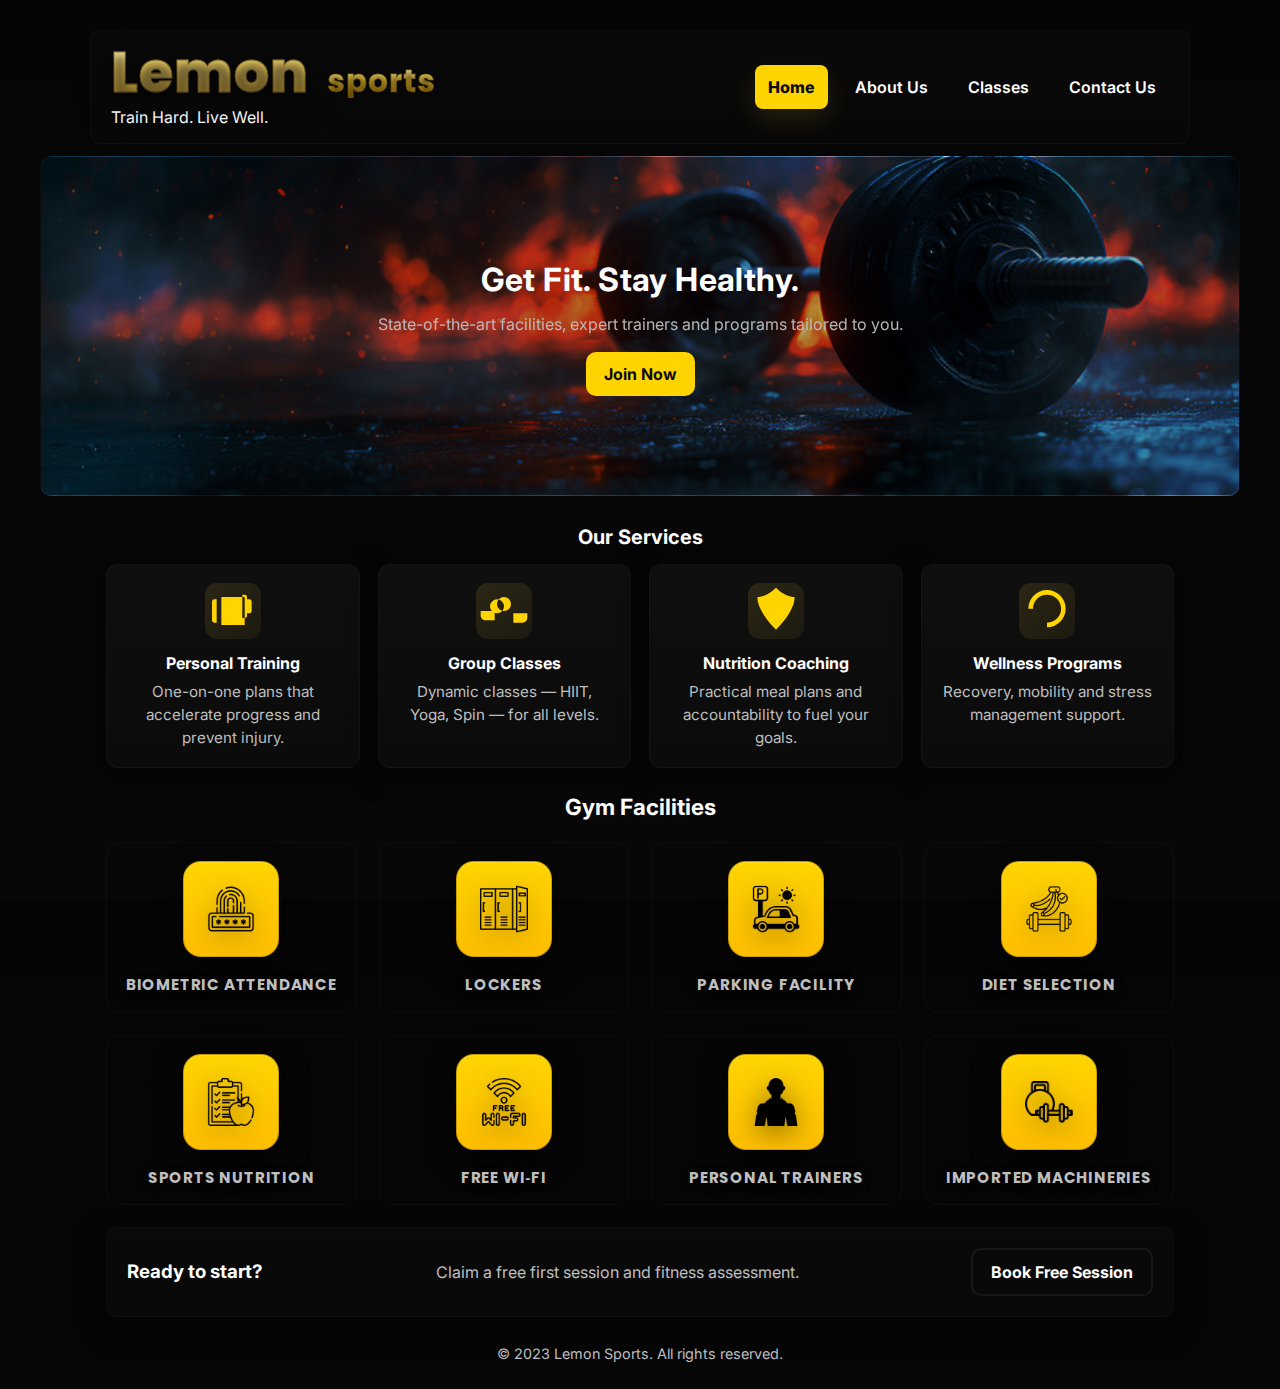
<file: index.html>
<!DOCTYPE html>
<html lang="en">
<head>
    <meta charset="UTF-8">
    <meta name="viewport" content="width=device-width, initial-scale=1.0">
    <title>Lemon Sports — Home</title>
    <link href="https://fonts.googleapis.com/css2?family=Inter:wght@300;400;600;700&family=Poppins:wght@600&display=swap" rel="stylesheet">
    <link rel="stylesheet" href="css/styles.css">
</head>
<body>
    <header>
        <div class="brand">
            <h1 class="logo"><span class="word-lemon">Lemon</span> <span class="word-sports">sports</span></h1>
            <p class="tag">Train Hard. Live Well.</p>
        </div>

        <button id="navToggle" class="hamburger" aria-label="Toggle menu">
            <span></span><span></span><span></span>
        </button>

        <nav id="mainNav">
            <ul>
                <li><a href="index.html" class="nav-link">Home</a></li>
                <li><a href="about.html" class="nav-link">About Us</a></li>
                <li><a href="classes.html" class="nav-link">Classes</a></li>
                <li><a href="contact.html" class="nav-link">Contact Us</a></li>
            </ul>
        </nav>
    </header>

    <section class="hero">
        <div class="hero-inner">
            <h2>Get Fit. Stay Healthy.</h2>
            <p>State-of-the-art facilities, expert trainers and programs tailored to you.</p>
            <a class="btn" href="membership.html">Join Now</a>
        </div>
        <div class="hero-wave" aria-hidden="true">
            <!-- decorative SVG -->
            <svg viewBox="0 0 1200 120" preserveAspectRatio="none"><path d="M0,0 C200,100 400,0 600,50 C800,100 1000,0 1200,50 L1200 120 L0 120 Z" fill="#fff"/></svg>
        </div>
    </section>

    <main>
        <section class="services">
            <h3>Our Services</h3>
            <div class="cards">
                <article class="card">
                    <!-- dumbbell svg -->
                    <div class="icon">
                        <svg viewBox="0 0 24 24"><path fill="currentColor" d="M21 11h-1V8a1 1 0 0 0-1-1h-1V6a1 1 0 0 0-1-1h-1v10h1a1 1 0 0 0 1-1v-1h1a1 1 0 0 0 1-1v-1zM4 7h1v10H4a1 1 0 0 1-1-1V8a1 1 0 0 1 1-1zM7 6h10v12H7z"/></svg>
                    </div>
                    <h4>Personal Training</h4>
                    <p>One-on-one plans that accelerate progress and prevent injury.</p>
                </article>

                <article class="card">
                    <div class="icon">
                        <!-- group class svg -->
                        <svg viewBox="0 0 24 24"><path fill="currentColor" d="M12 12a3 3 0 1 0 0-6 3 3 0 0 0 0 6zm4 1h6v2a2 2 0 0 1-2 2h-4v-4zM2 12h6v4H4a2 2 0 0 1-2-2v-2zM9 13a3 3 0 1 1 0-6 3 3 0 0 1 0 6z"/></svg>
                    </div>
                    <h4>Group Classes</h4>
                    <p>Dynamic classes — HIIT, Yoga, Spin — for all levels.</p>
                </article>

                <article class="card">
                    <div class="icon">
                        <!-- nutrition svg -->
                        <svg viewBox="0 0 24 24"><path fill="currentColor" d="M12 2C9 5 6 6 4 6c0 4 3 9 8 14 5-5 8-10 8-14-2 0-5-1-8-4z"/></svg>
                    </div>
                    <h4>Nutrition Coaching</h4>
                    <p>Practical meal plans and accountability to fuel your goals.</p>
                </article>

                <article class="card">
                    <div class="icon">
                        <!-- wellness svg -->
                        <svg viewBox="0 0 24 24"><path fill="currentColor" d="M12 3a8 8 0 0 0-8 8h2a6 6 0 1 1 6 6v2a8 8 0 0 0 0-16z"/></svg>
                    </div>
                    <h4>Wellness Programs</h4>
                    <p>Recovery, mobility and stress management support.</p>
                </article>
            </div>
        </section>

        <section class="facilities">
            <h3>Gym Facilities</h3>
            <div class="facility-grid">
                <div class="facility-card">
                    <div class="facility-icon"><img src="assets/icon-biometric.png" alt="Biometric"></div>
                    <div class="facility-label">Biometric Attendance</div>
                </div>

                <div class="facility-card">
                    <div class="facility-icon"><img src="assets/icon-locker.png" alt="Lockers"></div>
                    <div class="facility-label">Lockers</div>
                </div>

                <div class="facility-card">
                    <div class="facility-icon"><img src="assets/icon-parking.png" alt="Parking"></div>
                    <div class="facility-label">Parking Facility</div>
                </div>

                <div class="facility-card">
                    <div class="facility-icon"><img src="assets/icon-diet.png" alt="Diet Selection"></div>
                    <div class="facility-label">Diet Selection</div>
                </div>

                <div class="facility-card">
                    <div class="facility-icon"><img src="assets/icon-bottle.png" alt="Sports Nutrition"></div>
                    <div class="facility-label">Sports Nutrition</div>
                </div>

                <div class="facility-card">
                    <div class="facility-icon"><img src="assets/icon-wifi.png" alt="Free Wi‑Fi"></div>
                    <div class="facility-label">Free Wi‑Fi</div>
                </div>

                <div class="facility-card">
                    <div class="facility-icon"><img src="assets/icon-trainers.png" alt="Personal Trainers"></div>
                    <div class="facility-label">Personal Trainers</div>
                </div>

                <div class="facility-card">
                    <div class="facility-icon"><img src="assets/icon-machinery.png" alt="Machineries"></div>
                    <div class="facility-label">Imported Machineries</div>
                </div>
            </div>
        </section>

        <section class="cta">
            <h3>Ready to start?</h3>
            <p>Claim a free first session and fitness assessment.</p>
            <a class="btn btn-ghost" href="contact.html">Book Free Session</a>
        </section>
    </main>

    <footer>
        <p>&copy; 2023 Lemon Sports. All rights reserved.</p>
    </footer>

    <script src="js/main.js"></script>
</body>
</html>
</file>
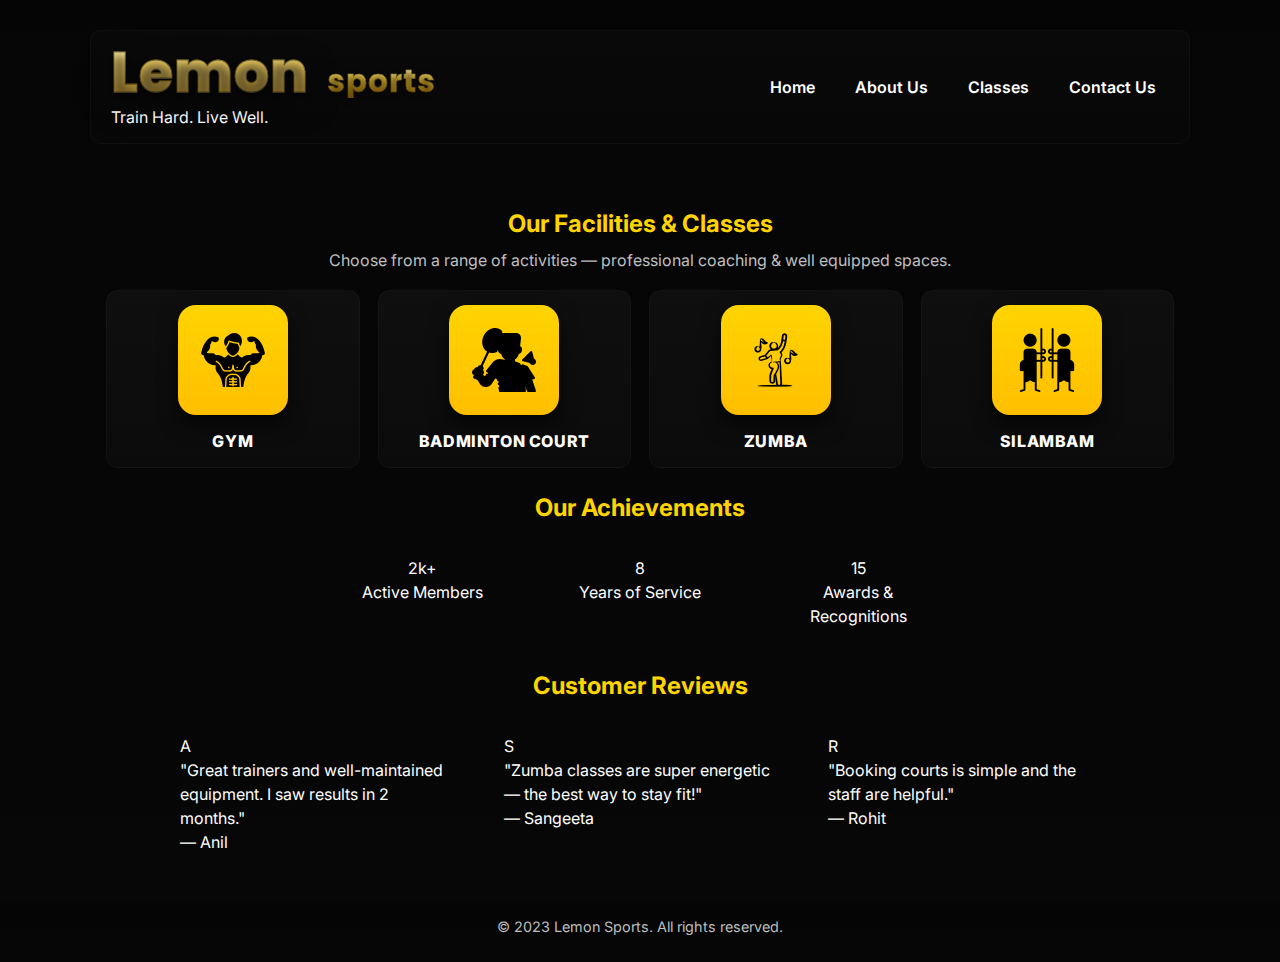
<file: about.html>
<!doctype html>
<html lang="en">
<head>
  <meta charset="utf-8" />
  <meta name="viewport" content="width=device-width,initial-scale=1" />
  <title>Lemon Sports — About</title>
  <link href="https://fonts.googleapis.com/css2?family=Inter:wght@300;400;600;700&family=Poppins:wght@600&display=swap" rel="stylesheet">
  <link rel="stylesheet" href="css/styles.css">
</head>
<body>
  <header>
    <div class="brand">
      <h1 class="logo"><span class="word-lemon">Lemon</span> <span class="word-sports">sports</span></h1>
      <p class="tag">Train Hard. Live Well.</p>
    </div>

    <button id="navToggle" class="hamburger" aria-label="Toggle menu">
        <span></span><span></span><span></span>
    </button>

    <nav id="mainNav">
      <ul>
        <li><a href="index.html" class="nav-link">Home</a></li>
        <li><a href="about.html" class="nav-link">About Us</a></li>
        <li><a href="classes.html" class="nav-link">Classes</a></li>
        <li><a href="contact.html" class="nav-link">Contact Us</a></li>
      </ul>
    </nav>
  </header>

  <main style="max-width:1100px;margin:28px auto;padding:16px;">
    <!-- Classes -->
    <section class="about-classes">
      <h2>Our Facilities & Classes</h2>
      <p class="lead">Choose from a range of activities — professional coaching & well equipped spaces.</p>

      <div class="classes-grid">
        <article class="class-card" aria-label="Gym">
          <div class="class-icon">
            <img src="assets/icon-gym.png" alt="Gym" />
          </div>
          <h4>Gym</h4>
        </article>

        <article class="class-card" aria-label="Badminton Court">
          <div class="class-icon">
            <img src="assets/icon-badminton.png" alt="Badminton" />
          </div>
          <h4>Badminton Court</h4>
        </article>

        <article class="class-card" aria-label="Zumba">
          <div class="class-icon">
            <img src="assets/icon-zumba.png" alt="Zumba" />
          </div>
          <h4>Zumba</h4>
        </article>

        <article class="class-card" aria-label="Silambam">
          <div class="class-icon">
            <img src="assets/icon-silambam.png" alt="Silambam" />
          </div>
          <h4>Silambam</h4>
        </article>
      </div>
    </section>

    <!-- Achievements -->
    <section class="achievements">
      <h2>Our Achievements</h2>
      <div class="achieve-grid">
        <div class="achieve-card">
          <div class="big-number">2k+</div>
          <div class="small">Active Members</div>
        </div>
        <div class="achieve-card">
          <div class="big-number">8</div>
          <div class="small">Years of Service</div>
        </div>
        <div class="achieve-card">
          <div class="big-number">15</div>
          <div class="small">Awards & Recognitions</div>
        </div>
      </div>
    </section>

    <!-- Customer Reviews -->
    <section class="reviews">
      <h2>Customer Reviews</h2>
      <div class="reviews-grid">
        <blockquote class="review-card">
          <div class="avatar">A</div>
          <div class="review-text">"Great trainers and well-maintained equipment. I saw results in 2 months."</div>
          <div class="author">— Anil</div>
        </blockquote>

        <blockquote class="review-card">
          <div class="avatar">S</div>
          <div class="review-text">"Zumba classes are super energetic — the best way to stay fit!"</div>
          <div class="author">— Sangeeta</div>
        </blockquote>

        <blockquote class="review-card">
          <div class="avatar">R</div>
          <div class="review-text">"Booking courts is simple and the staff are helpful."</div>
          <div class="author">— Rohit</div>
        </blockquote>
      </div>
    </section>
  </main>

  <footer>
    <p>&copy; 2023 Lemon Sports. All rights reserved.</p>
  </footer>
</body>
</html>
</file>
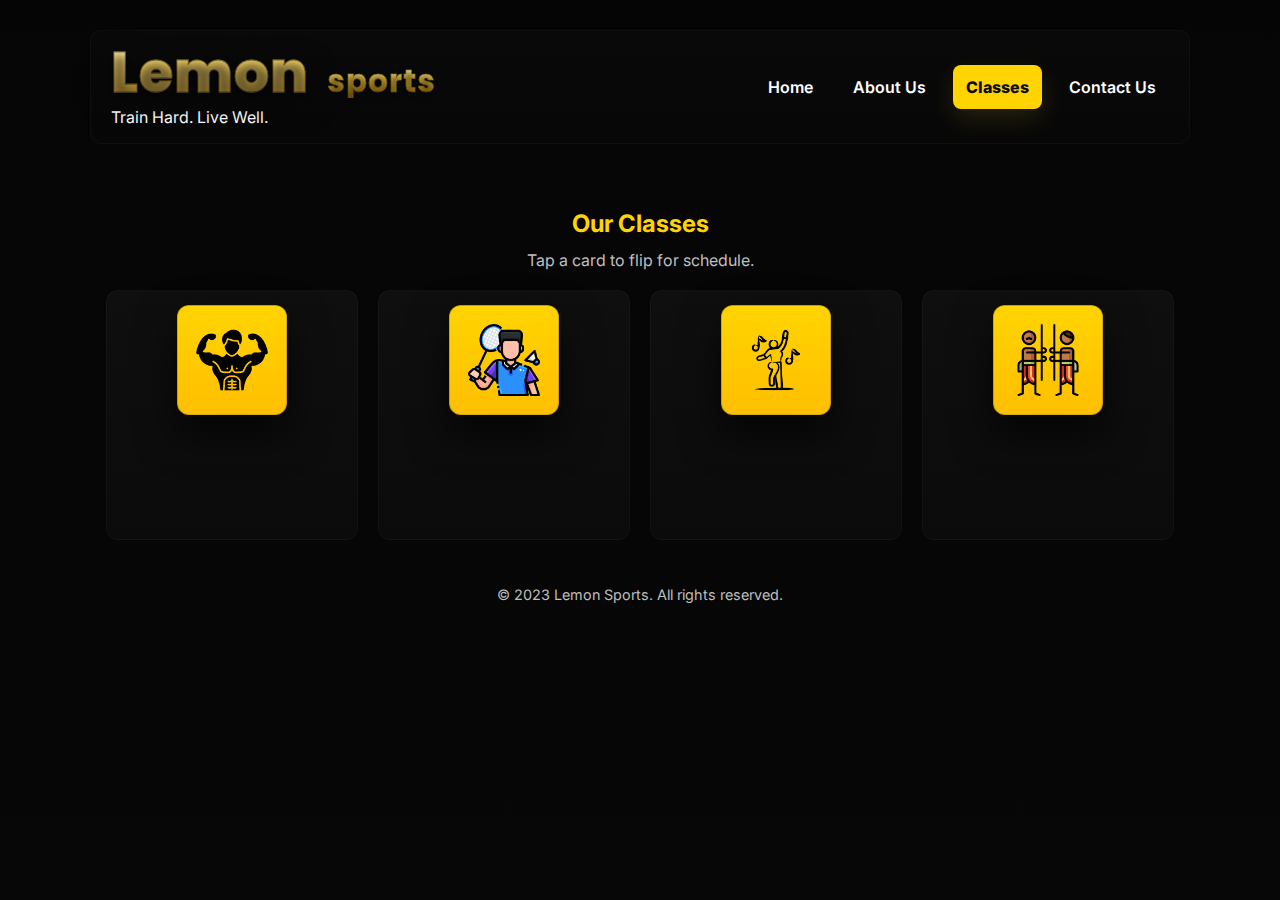
<file: classes.html>
<!doctype html>
<html lang="en">
<head>
  <meta charset="utf-8" />
  <meta name="viewport" content="width=device-width,initial-scale=1" />
  <title>Lemon Sports — Classes</title>
  <link href="https://fonts.googleapis.com/css2?family=Inter:wght@300;400;600;700&family=Poppins:wght@600&display=swap" rel="stylesheet">
  <link rel="stylesheet" href="css/styles.css">
</head>
<body class="classes-page">
  <header>
    <div class="brand">
      <h1 class="logo"><span class="word-lemon">Lemon</span> <span class="word-sports">sports</span></h1>
      <p class="tag">Train Hard. Live Well.</p>
    </div>

    <button id="navToggle" class="hamburger" aria-label="Toggle menu">
        <span></span><span></span><span></span>
    </button>

    <nav id="mainNav">
      <ul>
        <li><a href="index.html" class="nav-link">Home</a></li>
        <li><a href="about.html" class="nav-link">About Us</a></li>
        <li><a href="classes.html" class="nav-link">Classes</a></li>
        <li><a href="contact.html" class="nav-link">Contact Us</a></li>
      </ul>
    </nav>
  </header>

  <main style="max-width:1100px;margin:28px auto;padding:16px;">
    <section class="about-classes">
      <h2>Our Classes</h2>
      <p class="lead">Tap a card to flip for schedule.</p>

      <div class="classes-grid flip-grid">
        <article class="class-card flip-card" aria-label="Gym">
          <div class="flip-inner">
            <div class="flip-front class-icon">
              <img src="assets/icon-gym.png" alt="Gym">
            </div>
            <div class="flip-back">
              <h4>Gym</h4>
              <p class="sched">Mon — Fri<br>5:00 AM – 1:00 PM<br>3:00 PM – 9:00 PM</p>
            </div>
          </div>
        </article>

        <article class="class-card flip-card" aria-label="Badminton">
          <div class="flip-inner">
            <div class="flip-front class-icon">
              <img src="assets/icon-badminton.png" alt="Badminton">
            </div>
            <div class="flip-back">
              <h4>Badminton</h4>
              <p class="sched">Mon — Fri<br>5:00 AM – 1:00 PM<br>3:00 PM – 9:00 PM</p>
            </div>
          </div>
        </article>

        <article class="class-card flip-card" aria-label="Zumba">
          <div class="flip-inner">
            <div class="flip-front class-icon">
              <img src="assets/icon-zumba.png" alt="Zumba">
            </div>
            <div class="flip-back">
              <h4>Zumba</h4>
              <p class="sched">Sat — Sun<br>8:00 AM – 11:00 AM<br>5:00 PM – 7:00 PM</p>
            </div>
          </div>
        </article>

        <article class="class-card flip-card" aria-label="Silambam">
          <div class="flip-inner">
            <div class="flip-front class-icon">
              <img src="assets/icon-silambam.png" alt="Silambam">
            </div>
            <div class="flip-back">
              <h4>Silambam</h4>
              <p class="sched">Sat — Sun<br>8:00 AM – 11:00 AM<br>5:00 PM – 7:00 PM</p>
            </div>
          </div>
        </article>
      </div>
    </section>
  </main>

  <footer>
    <p>&copy; 2023 Lemon Sports. All rights reserved.</p>
  </footer>

  <script src="js/main.js"></script>
</body>
</html>
</file>
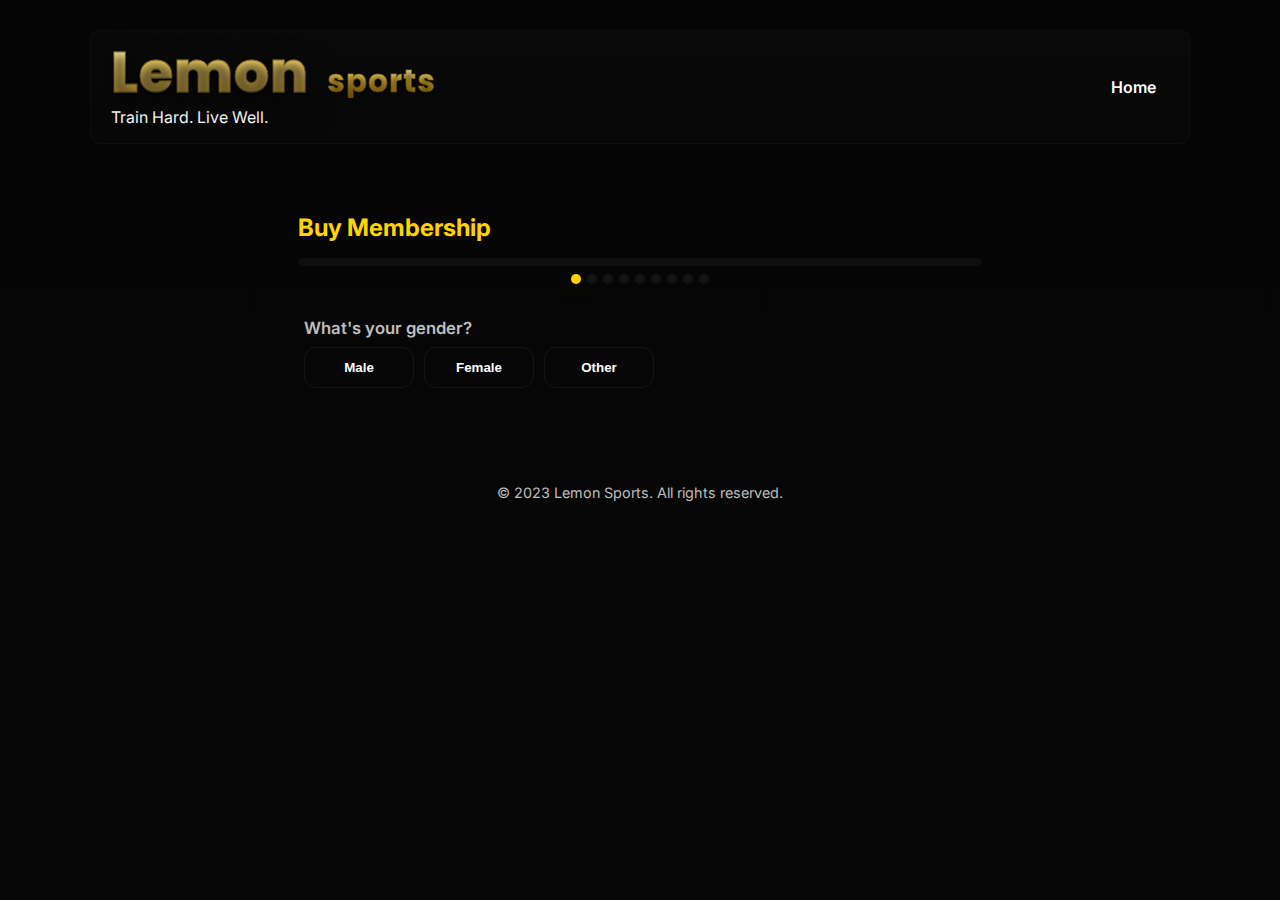
<file: membership.html>
<!doctype html>
<html lang="en">
<head>
  <meta charset="utf-8" />
  <meta name="viewport" content="width=device-width,initial-scale=1" />
  <title>Lemon Sports — Membership</title>
  <link href="https://fonts.googleapis.com/css2?family=Inter:wght@300;400;600;700&family=Poppins:wght@600&display=swap" rel="stylesheet">
  <link rel="stylesheet" href="css/styles.css">
</head>
<body>
  <header>
    <div class="brand">
      <h1 class="logo"><span class="word-lemon">Lemon</span> <span class="word-sports">sports</span></h1>
      <p class="tag">Train Hard. Live Well.</p>
    </div>
    <nav id="mainNav">
      <ul>
        <li><a href="index.html">Home</a></li>
      </ul>
    </nav>
  </header>

  <main class="membership-page" style="max-width:760px;margin:28px auto;padding:16px;">
    <section class="membership-card" style="padding:22px;border-radius:12px;">
      <h2 class="section-title" style="margin-bottom:8px;color:var(--accent)">Buy Membership</h2>

      <div class="stepper">
        <div class="progress" id="progressBar"><div class="progress-fill" style="width:0%"></div></div>
        <div class="steps-dots" id="stepsDots"></div>
      </div>

      <form id="membershipForm" novalidate class="step-form">
        <!-- Step 0: Gender -->
        <div class="step" data-step="0">
          <label class="big-label">What's your gender?</label>
          <div class="choice-row">
            <button type="button" class="choice" data-value="male">Male</button>
            <button type="button" class="choice" data-value="female">Female</button>
            <button type="button" class="choice" data-value="other">Other</button>
          </div>
        </div>

        <!-- Step 1: Age -->
        <div class="step" data-step="1">
          <label class="big-label">How old are you?</label>
          <input type="number" id="age" name="age" min="10" max="99" placeholder="Enter age" class="large-input" required>
        </div>

        <!-- Step 2: Height -->
        <div class="step" data-step="2">
          <label class="big-label">Height (cm)</label>
          <input type="number" id="height" name="height" min="50" max="250" placeholder="e.g. 170" class="large-input" required>
        </div>

        <!-- Step 3: Weight -->
        <div class="step" data-step="3">
          <label class="big-label">Weight (kg)</label>
          <input type="number" id="weight" name="weight" min="20" max="500" placeholder="e.g. 68" class="large-input" required>
        </div>

        <!-- Step 4: Goal -->
        <div class="step" data-step="4">
          <label class="big-label">What's your goal?</label>
          <div class="choice-row">
            <button type="button" class="choice" data-value="reduce">Reduce weight</button>
            <button type="button" class="choice" data-value="increase">Increase weight</button>
            <button type="button" class="choice" data-value="bulk">Make a bulk body</button>
          </div>
        </div>

        <!-- Step 5: Duration -->
        <div class="step" data-step="5">
          <label class="big-label">Choose membership duration</label>
          <div class="choice-row">
            <button type="button" class="choice" data-value="1">1 month</button>
            <button type="button" class="choice" data-value="3">3 months</button>
            <button type="button" class="choice" data-value="6">6 months</button>
            <button type="button" class="choice" data-value="12">1 year</button>
          </div>
        </div>

        <!-- Step 6: Slot date -->
        <div class="step" data-step="6">
          <label class="big-label">Preferred date</label>
          <input id="slotDate" name="slotDate" type="date" class="large-input" required>
        </div>

        <!-- Step 7: Slot time -->
        <div class="step" data-step="7">
          <label class="big-label">Preferred time slot</label>
          <div class="choice-row">
            <button type="button" class="choice" data-value="6-9">Morning 6–9 AM</button>
            <button type="button" class="choice" data-value="12-2">Midday 12–2 PM</button>
            <button type="button" class="choice" data-value="17-20">Evening 5–8 PM</button>
          </div>
        </div>

        <!-- Step 8: Review & Buy -->
        <div class="step" data-step="8">
          <label class="big-label">Review & Buy</label>
          <div id="reviewBox" class="review-box"></div>
          <div style="margin-top:14px;display:flex;gap:12px;align-items:center;">
            <button type="button" id="backBtn" class="btn btn-ghost">Back</button>
            <button type="button" id="buyBtn" class="btn">Buy Membership</button>
            <div id="price" style="margin-left:auto;font-weight:800;color:var(--accent)">Price: ₹0</div>
          </div>
        </div>

      </form>

      <div id="confirmBox" class="confirm-box" aria-live="polite"></div>
    </section>
  </main>

  <footer>
    <p>&copy; 2023 Lemon Sports. All rights reserved.</p>
  </footer>

  <script src="js/main.js"></script>
</body>
</html>
</file>
<file: css/styles.css>
:root{
  --accent: #ffd400; /* yellow accent */
  --bg: #050505;     /* page background (near black) */
  --surface: #0f0f0f;/* cards / panels */
  --muted: #bfbfbf;  /* secondary text */
  --text: #ffffff;   /* main text */
  --glass: rgba(255,212,64,0.04);
  --gap: 20px;
}

/* ===== Responsive / accessibility improvements ===== */

/* fluid base font for all screens */
html { font-size: clamp(14px, 1.6vw, 16px); }

/* fluid spacing helper */
:root{
  --pad: clamp(12px, 1.4vw, 20px);
}

/* header / logo responsive */
.brand h1.logo{
  font-size: clamp(30px, 5.5vw, 56px); /* scales between phone and desktop */
}
header{
  padding: clamp(10px, 2vw, 18px);
  margin: 10px auto;
}

/* nav spacing and touch targets */
nav ul{ gap: clamp(8px, 2vw, 14px); }
nav a{
  padding: clamp(8px, 1.2vw, 12px) clamp(10px, 1.6vw, 14px);
  min-height:44px;         /* accessible tap target */
  display:inline-flex;
  align-items:center;
  justify-content:center;
}

/* ensure hamburger visible on small screens and nav occupies full width when open */
.hamburger{ display:none; }
@media (max-width:900px){
  .hamburger{ display:block; }
  #mainNav{ display:none; }
  #mainNav.open{ display:block; position:fixed; left:12px; right:12px; top:82px; background:#0b0b0b; padding:12px; border-radius:12px; z-index:1200; box-shadow: 0 20px 60px rgba(0,0,0,0.8); }
  #mainNav ul{ flex-direction:column; gap:12px; }
  nav a{ width:100%; text-align:center; }
}

/* make page container padding responsive */
main{ padding: 0 clamp(12px, 2vw, 24px); }

/* responsive grids: use auto-fit to adapt column count */
.cards,
.facility-grid,
.classes-grid,
.flip-grid,
.grid,
.reviews-grid,
.achieve-grid{
  grid-template-columns: repeat(auto-fit, minmax(220px, 1fr));
}

/* reduce card paddings on small screens and keep heights adaptive */
.card, .facility-card, .class-card, .review-card, .achieve-card{
  padding: clamp(10px, 1.6vw, 18px);
  min-height: auto;
}

/* hero adjustments for small screens */
.hero{
  padding: clamp(20px, 4vw, 40px);
  min-height: clamp(220px, 32vh, 360px);
  background-position: center top;
}
.hero h2{ font-size: clamp(1.1rem, 2.4vw, 2rem); }

/* contact page layout stack on small screens */
@media (max-width:980px){
  .contact-grid{ grid-template-columns: 1fr 360px; gap:18px; }
}
@media (max-width:760px){
  .contact-grid{ grid-template-columns: 1fr; }
  .map-placeholder{ height: 220px; }
}

/* map-overlay and clickable area improvements */
.map-overlay{ left:12px; bottom:12px; padding:8px 10px; border-radius:10px; }
.map-overlay span{ font-size: 0.95rem; }

/* ensure map img fills and remains visible on small screens */
.map-placeholder img{ object-position:center; }

/* flip / classes cards: responsive size and touch behaviour */
.flip-inner{
  height: clamp(180px, 28vh, 260px);
  max-width: 100%;
}
.classes-page .flip-inner, .flip-inner{ max-width: 320px; margin: 0 auto; }

/* improve focus states for keyboard users */
a:focus, button:focus, input:focus, select:focus, textarea:focus {
  outline: 3px solid rgba(255,212,64,0.18);
  outline-offset: 3px;
}

/* make buttons full width on small screens for easier tapping */
@media (max-width:640px){
  .btn{ width:100%; text-align:center; padding:12px 16px; }
  nav a{ font-size: 0.95rem; }
  .facility-icon{ width:80px; height:80px; }
  .class-icon{ width:96px; height:96px; }
  .facility-icon img, .class-icon img{ width:48px; height:48px; }
}

/* lighter shadows on very small screens for performance and readability */
@media (max-width:420px){
  .card, .contact-card, .map-card{ box-shadow: 0 8px 20px rgba(0,0,0,0.5); }
}

/* preserve image aspect ratio and responsive sizing */
img{ max-width:100%; height:auto; display:block; }

/* final small tweak: increase grid gap on large screens for breathing space */
@media (min-width:1200px){
  .cards, .facility-grid, .classes-grid, .flip-grid{ gap:28px; }
}

*{box-sizing:border-box;margin:0;padding:0}
html,body{height:100%}
body{
  font-family: 'Inter', system-ui, Arial, sans-serif;
  background: linear-gradient(180deg, var(--bg) 0%, #070707 100%);
  color: var(--text);
  line-height:1.5;
  -webkit-font-smoothing:antialiased;
  -moz-osx-font-smoothing:grayscale;
  padding: 18px;
}

/* Header */
header{
  display:flex;
  align-items:center;
  justify-content:space-between;
  gap:16px;
  padding:14px 20px;
  max-width:1100px;
  margin:12px auto;
  background: linear-gradient(180deg, rgba(255,255,255,0.02), rgba(255,255,255,0.01));
  border: 1px solid rgba(255,255,255,0.03);
  border-radius:10px;
}

/* Logo: gold metallic look similar to provided image */
.brand h1{
  font-family: 'Poppins', 'Montserrat', sans-serif;
  margin:0 0 4px 0;
}

/* main logo style */
.brand h1.logo{
  font-weight:800;
  font-size:56px;            /* desktop size */
  line-height:1;
  letter-spacing:1px;
  display:inline-block;
  position:relative;
  -webkit-text-stroke: 0.8px rgba(0,0,0,0.45);
  background: linear-gradient(180deg, #fff3b0 0%, #ffd54a 35%, #c78b00 100%);
  -webkit-background-clip: text;
  -webkit-text-fill-color: transparent;
  text-shadow:
    0 1px 0 rgba(255,255,255,0.12),   /* subtle top highlight */
    0 4px 8px rgba(0,0,0,0.55),       /* deep drop shadow */
    0 10px 30px rgba(0,0,0,0.55);
  transform: translateZ(0);
}

/* smaller 'sports' to match signage style */
.brand h1.logo .word-sports{
  font-weight:700;
  font-size:0.55em;
  text-transform:lowercase;
  opacity:0.95;
  display:inline-block;
  vertical-align:baseline;
  margin-left:6px;
  /* slight darker fill so 'sports' reads as part of the sign */
  background: linear-gradient(180deg, #fff0a8 0%, #f6c93a 40%, #a66f00 100%);
  -webkit-background-clip: text;
  -webkit-text-fill-color: transparent;
  -webkit-text-stroke: 0.6px rgba(0,0,0,0.45);
  text-shadow: 0 2px 6px rgba(0,0,0,0.55);
}

/* nav */
nav ul{
  list-style:none;
  display:flex;
  gap:14px;
  align-items:center;
}
nav a{
  text-decoration:none;
  color:var(--text);
  padding:8px 12px;
  border-radius:8px;
  transition:all .18s ease;
  font-weight:600;
  background:transparent;
  border: 1px solid transparent;
}
nav a:hover{
  color: #0b0b0b;
  background: var(--accent);
  box-shadow: 0 8px 24px rgba(0,0,0,0.6);
}

/* nav link selected state */
nav a.nav-link.active{
  background: var(--accent);
  color: #0b0b0b;
  box-shadow: 0 10px 26px rgba(255,212,64,0.12);
  border-radius:8px;
  padding:8px 12px;
  font-weight:800;
}

/* make sure non-active links keep original spacing */
nav ul { align-items:center; }

/* hamburger for small screens */
.hamburger{display:none;background:none;border:0;cursor:pointer}
.hamburger span{display:block;width:22px;height:2px;background:var(--text);margin:4px 0;border-radius:2px}

/* Hero */
.hero{
  position:relative;
  max-width:1200px;
  margin:0 auto;
  border-radius:12px;
  overflow:hidden;
  /* blended hero: dark gradient on top of the image for consistent look */
  background-image:
    linear-gradient(180deg, rgba(6,6,6,0.55), rgba(6,6,6,0.45)),
    url("../assets/hero.jpg"); /* ensure file is at gym-website/assets/hero.jpg */
  background-size:cover;
  background-position:center;
  background-repeat:no-repeat;
  background-blend-mode: overlay;
  color:var(--text);
  min-height:340px;
  display:flex;
  align-items:center;
  justify-content:center;
  padding:40px 24px;
  border: 1px solid rgba(255,255,255,0.03);
}

/* lighter vignette so underlying image is still visible */
.hero::after{
  content:"";
  position:absolute;
  inset:0;
  background: linear-gradient(180deg, rgba(0,0,0,0.25), rgba(0,0,0,0.35));
  pointer-events:none;
}

/* ensure hero content sits above overlays */
.hero-inner{position:relative;text-align:center;max-width:900px;z-index:2}
.hero h2{font-size:2rem;margin-bottom:8px;letter-spacing:0.4px;color:var(--text)}
.hero p{opacity:0.95;margin-bottom:16px;color:var(--muted)}
.btn{
  display:inline-block;
  background:var(--accent);
  color:#0b0b0b;
  padding:10px 18px;
  border-radius:10px;
  text-decoration:none;
  font-weight:700;
  transition:transform .15s ease, box-shadow .15s ease;
}
.btn:hover{transform:translateY(-3px);box-shadow:0 14px 34px rgba(255,212,64,0.14)}
.btn-ghost{
  background:transparent;
  border:2px solid rgba(255,255,255,0.06);
  color:var(--text);
}

/* main container */
main{max-width:1100px;margin:26px auto;padding:0 16px}

/* services */
.services h3{
  margin-bottom:12px;
  color:var(--text);
  font-size:1.25rem;
  text-align:center;   /* centered title */
  width:100%;
}
.cards{display:grid;grid-template-columns:repeat(4,1fr);gap:18px}
.card{
  background: linear-gradient(180deg, var(--surface), #0b0b0b);
  padding:18px;border-radius:12px;
  box-shadow: 0 8px 28px rgba(0,0,0,0.6);
  transition:transform .18s ease, box-shadow .18s ease;
  text-align:center;
  border: 1px solid rgba(255,255,255,0.03);
}
.card:hover{transform:translateY(-6px);box-shadow:0 28px 60px rgba(0,0,0,0.7)}
.card .icon{
  width:56px;height:56px;margin:0 auto 12px;border-radius:12px;
  display:flex;align-items:center;justify-content:center;
  background: linear-gradient(135deg, rgba(255,212,64,0.12), rgba(255,212,64,0.06));
  color:var(--accent);font-size:20px
}
.card h4{margin-bottom:6px;color:var(--text)}
.card p{font-size:0.95rem;color:var(--muted)}

/* gallery */
.gallery{margin-top:22px}
.gallery h3{margin-bottom:12px;color:var(--text)}
.grid{display:grid;grid-template-columns:repeat(4,1fr);gap:10px}
.grid img{
  width:100%;height:160px;object-fit:cover;border-radius:10px;display:block;
  filter: contrast(0.95) saturate(1.05) brightness(0.9);
  border: 1px solid rgba(255,255,255,0.03);
}

/* cta */
.cta{
  margin-top:22px;
  background: linear-gradient(180deg, rgba(255,255,255,0.02), rgba(255,255,255,0.01));
  padding:20px;border-radius:12px;display:flex;align-items:center;justify-content:space-between;gap:16px;
  box-shadow:0 10px 30px rgba(0,0,0,0.6);
  border: 1px solid rgba(255,255,255,0.03);
}
.cta h3{margin:0;color:var(--text)}
.cta p{margin:0;color:var(--muted)}

/* footer */
footer{max-width:1100px;margin:20px auto;text-align:center;color:var(--muted);font-size:0.9rem;padding-bottom:24px}

/* membership page styles */
.membership-page label{display:block;font-weight:600;margin-bottom:6px;color:var(--muted)}
.membership-page .form-row{margin-bottom:12px}
.membership-page input[type="number"],
.membership-page input[type="date"],
.membership-page select{
  width:100%;
  padding:10px 12px;
  border-radius:8px;
  border:1px solid rgba(255,255,255,0.04);
  background:transparent;
  color:var(--text);
}
.membership-page .btn{background:var(--accent);color:#0b0b0b;padding:10px 16px;border-radius:8px;font-weight:700}

/* Stepper / sequential input styles */
.step-form{position:relative;overflow:hidden}
.step{display:none;padding:14px 6px;transition:transform .35s cubic-bezier(.2,.9,.2,1),opacity .25s ease}
.step.active{display:block;opacity:1;transform:translateX(0)}
.step.left{transform:translateX(-20px);opacity:0.2}
.step.right{transform:translateX(20px);opacity:0.2}
.step.invalid{animation:shake .5s}

/* progress */
.stepper{margin:12px 0 18px}
.progress{height:8px;background:rgba(255,255,255,0.04);border-radius:6px;overflow:hidden}
.progress-fill{height:100%;background:linear-gradient(90deg,var(--accent),#ffd86b);width:0;transition:width .35s ease}
.steps-dots{display:flex;gap:6px;margin-top:8px;justify-content:center}
.steps-dots .dot{width:10px;height:10px;border-radius:50%;background:rgba(255,255,255,0.06)}
.steps-dots .dot.active{background:var(--accent);box-shadow:0 6px 18px rgba(255,212,64,0.12)}

/* big label & inputs */
.big-label{font-size:1.05rem;font-weight:700;margin-bottom:10px;color:var(--text);display:block}
.large-input{width:100%;padding:14px 16px;border-radius:10px;border:1px solid rgba(255,255,255,0.04);background:transparent;color:var(--text);font-size:1rem}
.choice-row{display:flex;flex-wrap:wrap;gap:10px}
.choice{background:transparent;border:1px solid rgba(255,255,255,0.06);color:var(--text);padding:12px 18px;border-radius:12px;font-weight:700;cursor:pointer;min-width:110px;text-align:center;transition:transform .12s ease,box-shadow .12s ease}
.choice:hover{transform:translateY(-4px)}
.choice.selected{background:linear-gradient(180deg,rgba(255,212,64,0.12),rgba(255,212,64,0.06));border-color:rgba(255,212,64,0.18);box-shadow:0 10px 30px rgba(0,0,0,0.6);color:var(--accent)}

/* review & confirm */
.review-box{background:linear-gradient(180deg, rgba(255,255,255,0.02), rgba(255,255,255,0.01));padding:12px;border-radius:8px;border:1px solid rgba(255,255,255,0.03)}
.review-row{padding:6px 0;border-bottom:1px dashed rgba(255,255,255,0.02);color:var(--muted)}
.confirm-box{margin-top:14px}
.confirm-inner{padding:14px;border-radius:10px;background:linear-gradient(180deg,rgba(255,212,64,0.06),rgba(255,255,255,0.01));border:1px solid rgba(255,212,64,0.08)}
.confirm-inner h3{margin:0 0 6px;color:var(--accent)}
.muted{color:var(--muted);font-size:0.95rem}

/* small animations */
@keyframes shake{
  10%{transform:translateX(-6px)}
  30%{transform:translateX(6px)}
  50%{transform:translateX(-4px)}
  70%{transform:translateX(4px)}
  100%{transform:translateX(0)}
}

/* Responsive */
@media (max-width:980px){
  .cards{grid-template-columns:repeat(2,1fr)}
  .grid{grid-template-columns:repeat(2,1fr)}
  .hero h2{font-size:1.6rem}
}
@media (max-width:640px){
  header{padding:12px}
  .hamburger{display:block}
  #mainNav{display:none}
  #mainNav.open{display:block;position:absolute;left:16px;right:16px;top:78px;background:#0b0b0b;padding:12px;border-radius:10px;box-shadow:0 10px 30px rgba(0,0,0,0.7)}
  .cards{grid-template-columns:1fr}
  .grid{grid-template-columns:1fr 1fr}
  .cta{flex-direction:column;align-items:flex-start}
  .hero{min-height:260px;padding:28px}
}

/* Facilities grid (matches dark theme with yellow accents like your reference) */
.facilities{margin-top:22px}
.facilities h3{margin-bottom:18px;color:var(--text);text-align:center;font-size:1.4rem}
.facility-grid{
  display:grid;
  grid-template-columns:repeat(4,1fr);
  gap:22px;
  align-items:start;
}
.facility-card{
  display:flex;
  flex-direction:column;
  align-items:center;
  gap:12px;
  padding:18px;
  border-radius:14px;
  background:transparent;
  border:1px solid rgba(255,255,255,0.03);
  transition:transform .18s ease, box-shadow .18s ease, background .18s ease;
  text-align:center;
}
.facility-card:hover{
  transform:translateY(-8px);
  background: linear-gradient(180deg, rgba(255,212,64,0.05), rgba(255,212,64,0.02));
  box-shadow:0 22px 48px rgba(0,0,0,0.75);
  border-color: rgba(255,212,64,0.14);
}

/* facility icon image styles */
.facility-icon{
  width:96px;
  height:96px;
  padding:14px;                      /* space around icon so it doesn't touch edges */
  border-radius:18px;
  display:flex;
  align-items:center;
  justify-content:center;
  /* strong gold background so icons stand out on black page */
  background: linear-gradient(180deg, #ffd400 0%, #ffbf00 100%);
  border:1px solid rgba(0,0,0,0.22);
  box-shadow: 0 10px 28px rgba(0,0,0,0.65), inset 0 1px 0 rgba(255,255,255,0.15);
  color:#0b0b0b;                     /* used when inline SVG uses currentColor */
}

/* Make bitmap icons visible and, for white icons, convert them to dark for contrast.
   If your icons are already colored, remove the filter line. */
.facility-icon img{
  width:48px;
  height:48px;
  object-fit:contain;
  display:block;
  /* convert white/monochrome icons into dark for best contrast on yellow */
  filter: brightness(0) saturate(100%) contrast(120%);
  -webkit-filter: brightness(0) saturate(100%) contrast(120%);
  /* subtle drop shadow for pop */
  filter: drop-shadow(0 6px 14px rgba(0,0,0,0.45)) brightness(0) saturate(100%) contrast(120%);
}

/* Hover state — keep icon visible and add a soft glow */
.facility-card:hover .facility-icon{
  transform:translateY(-6px);
  box-shadow: 0 22px 48px rgba(0,0,0,0.75), 0 6px 18px rgba(255,191,0,0.06);
}

/* updated facility label font & styling */
.facility-label{
  margin-top:8px;
  font-family: 'Poppins', 'Oswald', 'Montserrat', Arial, sans-serif;
  font-weight:700;
  font-size:0.95rem;
  letter-spacing:0.8px;
  text-transform:uppercase;
  color:var(--muted);
  text-align:center;
  text-shadow: 0 2px 8px rgba(0,0,0,0.6);
  line-height:1.1;
}

/* About page: classes, achievements, reviews */
.about-classes{margin-top:18px}
.about-classes h2{color:var(--accent);text-align:center;margin-bottom:6px}
.about-classes .lead{color:var(--muted);text-align:center;margin-bottom:18px}

/* classes grid */
.classes-grid{
  display:grid;
  grid-template-columns:repeat(4,1fr);
  gap:18px;
  margin-top:10px;
}
.class-card{
  background:linear-gradient(180deg,var(--surface),#0b0b0b);
  padding:14px 12px;border-radius:12px;text-align:center;border:1px solid rgba(255,255,255,0.03);
  transition:transform .16s ease,box-shadow .16s ease;
  display:flex;
  flex-direction:column;
  align-items:center;
  gap:8px;
  min-height:140px;
  justify-content:center;
}
.class-card:hover{transform:translateY(-8px);box-shadow:0 20px 40px rgba(0,0,0,0.6);border-color:rgba(255,212,64,0.12)}

.class-icon{
  width:110px;
  height:110px;
  margin:0 auto 6px;
  border-radius:18px;
  background:linear-gradient(180deg,#ffd400,#ffbf00);
  display:flex;align-items:center;justify-content:center;
  box-shadow:0 10px 20px rgba(0,0,0,0.6);
  padding:12px;
}
.class-icon img{
  width:64px;
  height:64px;
  object-fit:contain;
  filter: brightness(0) saturate(100%) contrast(120%);
}

/* class title */
.class-card h4{
  margin:0;
  font-size:1rem;
  font-weight:800;
  color:var(--text);
  letter-spacing:0.6px;
  text-transform:uppercase;
}

/* Achievements - center the cards */
.achievements{
  margin-top:22px;
  text-align:center; /* ensure headings and content center */
}
.achievements h2{color:var(--accent);text-align:center;margin-bottom:12px}

/* center the achievement grid and limit width so items stay centered */
.achieve-grid{
  display:flex;
  gap:18px;
  justify-content:center;   /* center horizontally */
  align-items:stretch;
  margin:0 auto;            /* center container */
  max-width:820px;
  padding:0 12px;
}
.achieve-card{
  flex:0 0 200px;          /* consistent card width */
  margin:0;
}

/* Reviews - center the reviews and keep cards aligned nicely */
.reviews{
  margin-top:22px;
  text-align:center;
}
.reviews h2{color:var(--accent);text-align:center;margin-bottom:12px}

/* center review grid and its items */
.reviews-grid{
  display:grid;
  grid-template-columns:repeat(3,1fr);
  gap:16px;
  justify-items:center;     /* center each card within its grid cell */
  margin:0 auto;            /* center grid container */
  max-width:980px;
  padding:0 12px;
}
.review-card{
  width:100%;
  max-width:320px;         /* keep cards uniform and centered */
  margin:0;
  text-align:left;         /* keep review text left-aligned inside card for readability */
  display:flex;
  flex-direction:column;
}

/* Flip card layout */
.flip-grid{ /* reuse classes-grid layout but ensure spacing for flip effect */
  display:grid;
  grid-template-columns:repeat(4,1fr);
  gap:20px;
  margin-top:12px;
}
.flip-card{ perspective:1200px; display:flex; align-items:stretch; justify-content:center; }
.flip-inner{
  width:100%;
  max-width:280px;
  height:220px;
  position:relative;
  transition: transform .7s cubic-bezier(.2,.9,.2,1);
  transform-style:preserve-3d;
  border-radius:14px;
}
.flip-card:hover .flip-inner,
.flip-card.flipped .flip-inner{
  transform: rotateY(180deg);
}

/* front and back panels */
.flip-front, .flip-back{
  position:absolute;
  inset:0;
  backface-visibility:hidden;
  -webkit-backface-visibility:hidden;
  border-radius:14px;
  display:flex;
  align-items:center;
  justify-content:center;
  flex-direction:column;
  padding:18px;
  box-shadow:0 10px 26px rgba(0,0,0,0.6);
  border:1px solid rgba(255,255,255,0.03);
}

/* front uses existing class-icon styles (image centered) */
.flip-front.class-icon{
  background:linear-gradient(180deg,#ffd400,#ffbf00);
  padding:18px;
  border-radius:16px;
  display:flex;
  align-items:center;
  justify-content:center;
  box-shadow: 0 18px 40px rgba(0,0,0,0.7), inset 0 2px 0 rgba(255,255,255,0.04);
  border: 1px solid rgba(0,0,0,0.18);
}
.flip-front.class-icon img{ width:80px; height:80px; object-fit:contain; filter: brightness(0) saturate(100%) contrast(120%); }

/* back panel styling */
.flip-back{
  transform: rotateY(180deg);
  background: linear-gradient(180deg,var(--surface),#0b0b0b);
  color:var(--text);
  text-align:center;
  padding:18px;
}
.flip-back h4{
  margin:0 0 8px 0;
  font-size:1.05rem;
  color:var(--accent);
  letter-spacing:0.6px;
  text-transform:uppercase;
}
.flip-back .sched{
  margin:0;
  color:var(--muted);
  font-weight:600;
  line-height:1.4;
}

/* Classes page — different flip style and look (scoped to .classes-page) */
.classes-page .flip-grid{
  display:grid;
  grid-template-columns:repeat(4,1fr);
  gap:20px;
  margin-top:12px;
}

/* Override classes-page flip to use the About-page (horizontal Y) flip style */
.classes-page .flip-card{ perspective:1200px; display:flex; align-items:stretch; justify-content:center; }
.classes-page .flip-inner{
  width:100%;
  max-width:280px;
  height:220px;
  position:relative;
  transition: transform .7s cubic-bezier(.2,.9,.2,1);
  transform-style:preserve-3d;
  border-radius:14px;
}
.classes-page .flip-card:hover .flip-inner,
.classes-page .flip-card.flipped .flip-inner{
  transform: rotateY(180deg);
}

/* front and back panels */
.classes-page .flip-front, .classes-page .flip-back{
  position:absolute;
  inset:0;
  backface-visibility:hidden;
  -webkit-backface-visibility:hidden;
  border-radius:14px;
  display:flex;
  align-items:center;
  justify-content:center;
  flex-direction:column;
  padding:18px;
  box-shadow:0 10px 26px rgba(0,0,0,0.6);
  border:1px solid rgba(255,255,255,0.03);
}

/* front uses gold plate and centered icon */
.classes-page .flip-front.class-icon{
  background: linear-gradient(180deg,#ffd400 0%, #ffbf00 100%);
  padding:18px;
  border-radius:12px;
  display:flex;
  align-items:center;
  justify-content:center;
  box-shadow: 0 18px 40px rgba(0,0,0,0.7), inset 0 2px 0 rgba(255,255,255,0.04);
  border: 1px solid rgba(0,0,0,0.18);
}
.classes-page .flip-front.class-icon img{
  width:80px;
  height:80px;
  object-fit:contain;
  display:block;
  filter: none;
}

/* back panel */
.classes-page .flip-back{
  transform: rotateY(180deg);
  background: linear-gradient(180deg,var(--surface),#0b0b0b);
  color:var(--text);
  text-align:center;
  padding:18px;
}
.classes-page .flip-back h4{
  margin:0 0 8px 0;
  font-size:1.05rem;
  color:var(--accent);
  letter-spacing:0.6px;
  text-transform:uppercase;
}
.classes-page .flip-back .sched{
  margin:0;
  color:var(--muted);
  font-weight:600;
  line-height:1.4;
}

/* responsive */
@media (max-width:980px){
  .classes-page .flip-grid{grid-template-columns:repeat(2,1fr)}
}
@media (max-width:640px){
  .classes-page .flip-grid{grid-template-columns:1fr}
  .classes-page .flip-inner{height:200px}
  .classes-page .flip-front.class-icon img{width:64px;height:64px}
}

/* Contact page styles (append) */
.contact-page .contact-hero{margin-top:18px}
.contact-grid{
  display:grid;
  grid-template-columns:1fr 420px;
  gap:24px;
  align-items:start;
}
.contact-card{
  background: linear-gradient(180deg, rgba(255,255,255,0.02), rgba(255,255,255,0.01));
  padding:24px;
  border-radius:14px;
  border:1px solid rgba(255,255,255,0.03);
  box-shadow: 0 18px 46px rgba(0,0,0,0.6);
}
.contact-card h2{color:var(--accent);margin-bottom:6px}
.contact-card .lead{color:var(--muted);margin-bottom:12px}

/* form */
.contact-form .row{display:flex;gap:12px;margin-bottom:12px}
.contact-form input[type="text"],
.contact-form input[type="email"],
.contact-form input[type="tel"],
.contact-form select,
.contact-form textarea{
  width:100%;
  padding:12px 14px;
  border-radius:10px;
  border:1px solid rgba(255,255,255,0.04);
  background:transparent;
  color:var(--text);
  font-size:0.95rem;
}
.contact-form textarea{resize:vertical}
.contact-form .actions{align-items:center}
.contact-form .status{margin-left:12px;font-weight:700;color:var(--muted)}
.status.success{color:var(--accent)}
.status.error{color:#ff6b6b}

/* contact meta tiles */
.contact-meta{display:flex;gap:12px;margin-top:18px;flex-wrap:wrap}
.meta-item{display:flex;gap:10px;align-items:center;background:transparent;padding:8px 10px;border-radius:10px;border:1px solid rgba(255,255,255,0.02)}
.meta-item img{width:28px;height:28px;object-fit:contain;filter:brightness(0) saturate(100%) contrast(120%)}
.meta-title{font-weight:800;color:var(--text);font-size:0.95rem}
.meta-sub{color:var(--muted);font-weight:700;font-size:0.9rem}

/* right column */
.map-card{display:flex;flex-direction:column;gap:14px}
.map-placeholder{ position:relative; height:260px; border-radius:12px; overflow:hidden; border:1px solid rgba(255,255,255,0.03); background:linear-gradient(180deg,rgba(0,0,0,0.35),rgba(0,0,0,0.45)); display:flex; align-items:center; justify-content:center; }

/* make map image visible on the dark theme and provide a brighter / sharper presentation */
.map-placeholder{ background: linear-gradient(180deg, rgba(0,0,0,0.06), rgba(0,0,0,0.08)); }
.map-placeholder img{
  position:relative;
  z-index:1;                 /* put image above placeholder background */
  width:100%;
  height:100%;
  object-fit:cover;
  opacity:1 !important;
  filter: none !important;   /* remove heavy darkening */
  transition:transform .18s ease, filter .18s ease;
}

/* keep overlay visible above image */
.map-overlay{ z-index:2; position:absolute; }

/* if a background gradient on .map-placeholder is too dark, reduce it */
.map-placeholder{
  background: linear-gradient(180deg, rgba(0,0,0,0.06), rgba(0,0,0,0.08));
}
.map-placeholder img{
  position:relative;
  z-index:1;                 /* put image above placeholder background */
  width:100%;
  height:100%;
  object-fit:cover;
  opacity:1 !important;
  filter: none !important;   /* remove heavy darkening */
  transition:transform .18s ease, filter .18s ease;
}

/* keep overlay visible above image */
.map-overlay{ z-index:2; position:absolute; }

/* if a background gradient on .map-placeholder is too dark, reduce it */
.map-placeholder{
  background: linear-gradient(180deg, rgba(0,0,0,0.06), rgba(0,0,0,0.08));
}

/* Make the "Open location" label use the site accent (yellow) */
.map-overlay span{
  color: var(--accent);
  font-weight:800;
  text-shadow: 0 2px 6px rgba(0,0,0,0.45);
}

/* Contact inputs: white border and subtle glow when focused */
.contact-form input[type="text"],
.contact-form input[type="email"],
.contact-form input[type="tel"],
.contact-form select,
.contact-form textarea{
  transition: border-color .14s ease, box-shadow .14s ease, transform .12s ease;
}

.contact-form input:focus,
.contact-form select:focus,
.contact-form textarea:focus{
  outline: none;
  border: 1px solid #ffffff;           /* white border on focus */
  box-shadow: 0 8px 20px rgba(255,212,64,0.06); /* soft gold glow */
  transform: translateY(-1px);
}

/* yellow outlined box around the map icon (no filled background) */
.map-overlay svg{
  width:18px;
  height:18px;
  display:inline-block;
  padding:8px;                          /* space inside the box */
  border-radius:8px;                    /* rounded rectangle */
  border:2px solid var(--accent);       /* yellow outline */
  background:transparent;               /* no fill so it's just a line box */
  box-shadow: 0 6px 16px rgba(0,0,0,0.45);
  vertical-align:middle;
  box-sizing:content-box;
}
</file>
